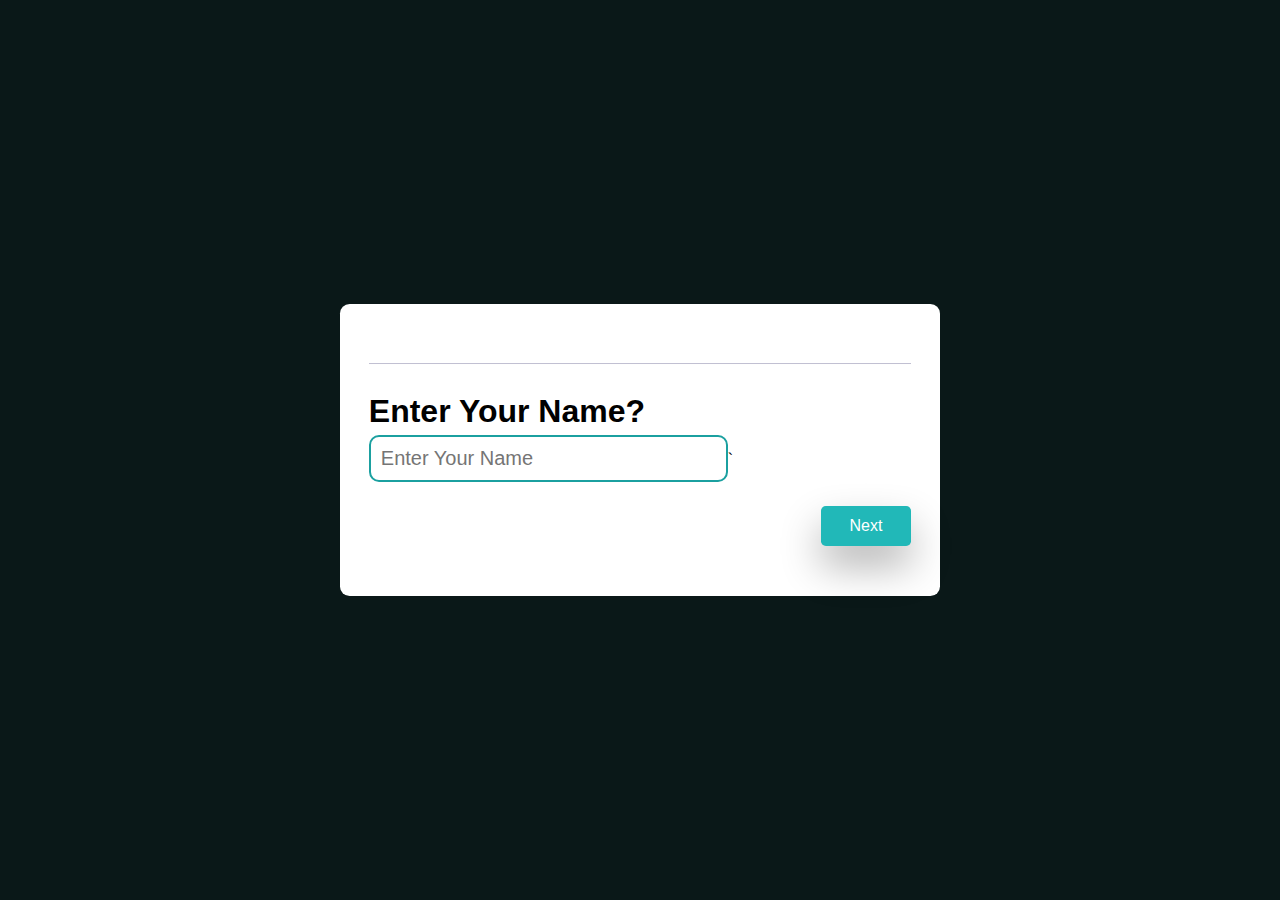
<file: info.html>
<!DOCTYPE html>
<html lang="en">

<head>
    <meta charset="UTF-8">
    <meta name="viewport" content="width=device-width, initial-scale=1.0">
    <title>Chest Workouts</title>
    <link rel="shortcut icon" href="./assets/logo.png" type="image/x-icon">
    <!-- bootstrap css -->
    <link href="https://cdn.jsdelivr.net/npm/bootstrap@5.0.2/dist/css/bootstrap.min.css" rel="stylesheet"
        integrity="sha384-EVSTQN3/azprG1Anm3QDgpJLIm9Nao0Yz1ztcQTwFspd3yD65VohhpuuCOmLASjC" crossorigin="anonymous">
    <link rel="stylesheet" href="https://cdnjs.cloudflare.com/ajax/libs/font-awesome/6.5.1/css/all.min.css"
        integrity="sha512-DTOQO9RWCH3ppGqcWaEA1BIZOC6xxalwEsw9c2QQeAIftl+Vegovlnee1c9QX4TctnWMn13TZye+giMm8e2LwA=="
        crossorigin="anonymous" referrerpolicy="no-referrer" />

    <!-- bootsrap js -->
    <script src="https://cdn.jsdelivr.net/npm/bootstrap@5.0.2/dist/js/bootstrap.bundle.min.js"
        integrity="sha384-MrcW6ZMFYlzcLA8Nl+NtUVF0sA7MsXsP1UyJoMp4YLEuNSfAP+JcXn/tWtIaxVXM"
        crossorigin="anonymous"></script>

    <link rel="stylesheet" href="https://cdnjs.cloudflare.com/ajax/libs/font-awesome/6.5.2/css/all.min.css"
        integrity="sha512-SnH5WK+bZxgPHs44uWIX+LLJAJ9/2PkPKZ5QiAj6Ta86w+fsb2TkcmfRyVX3pBnMFcV7oQPJkl9QevSCWr3W6A=="
        crossorigin="anonymous" referrerpolicy="no-referrer" />
    <link rel="stylesheet" href="chest.css">
</head>

<body>
    <header>
        <a href="index.html"><i class="fa-solid fa-arrow-left"></i></a>
    </header>
    <div class="empty"></div>

    <div class="workout">
        <center><u>
                <!-- <h1 style="padding: 20px 0px; color: white;">Chest Workouts</h1> -->
            </u></center>

        </div>
    </div>
</body>

</html>





<!doctype html>
<html lang="en">

<head>
    <!-- Required meta tags -->
    <meta charset="utf-8">
    <meta name="viewport" content="width=device-width, initial-scale=1">

    <!-- CSS -->
    <link rel="stylesheet" href="info.css">
    <link href="https://cdn.jsdelivr.net/npm/bootstrap@5.0.2/dist/css/bootstrap.min.css" rel="stylesheet"
        integrity="sha384-EVSTQN3/azprG1Anm3QDgpJLIm9Nao0Yz1ztcQTwFspd3yD65VohhpuuCOmLASjC" crossorigin="anonymous">
    <link rel="stylesheet" href="https://cdnjs.cloudflare.com/ajax/libs/font-awesome/6.5.1/css/all.min.css"
        integrity="sha512-DTOQO9RWCH3ppGqcWaEA1BIZOC6xxalwEsw9c2QQeAIftl+Vegovlnee1c9QX4TctnWMn13TZye+giMm8e2LwA=="
        crossorigin="anonymous" referrerpolicy="no-referrer" />

    <!-- bootsrap js -->
    <script src="https://cdn.jsdelivr.net/npm/bootstrap@5.0.2/dist/js/bootstrap.bundle.min.js"
        integrity="sha384-MrcW6ZMFYlzcLA8Nl+NtUVF0sA7MsXsP1UyJoMp4YLEuNSfAP+JcXn/tWtIaxVXM"
        crossorigin="anonymous"></script>

    <link rel="stylesheet" href="https://cdnjs.cloudflare.com/ajax/libs/font-awesome/6.5.2/css/all.min.css"
        integrity="sha512-SnH5WK+bZxgPHs44uWIX+LLJAJ9/2PkPKZ5QiAj6Ta86w+fsb2TkcmfRyVX3pBnMFcV7oQPJkl9QevSCWr3W6A=="
        crossorigin="anonymous" referrerpolicy="no-referrer" />
    <link rel="stylesheet" href="chest.css">
    <title>Quiz App using JavaScript - @code.scientist x @codingtorque</title>
</head>

<body>
    <div class="start-screen">
        <button id="start-button">Start</button>
    </div>
    <div id="display-container">
        <div class="header">
            <div class="number-of-count">
                <!-- <span class="number-of-question">1 of 5 questions</span> -->
            </div>

        </div>
        <div id="container">
            <h1>Enter Your Name?</h1>
            <input type="text" name="" id="" placeholder="Enter Your Name">`            
        </div>
        <div id="next-button-div">
            <button id="next-button">Next</button>
        </div>

    </div>


    <script src="./info.js"></script>
</body>

</html>
</file>
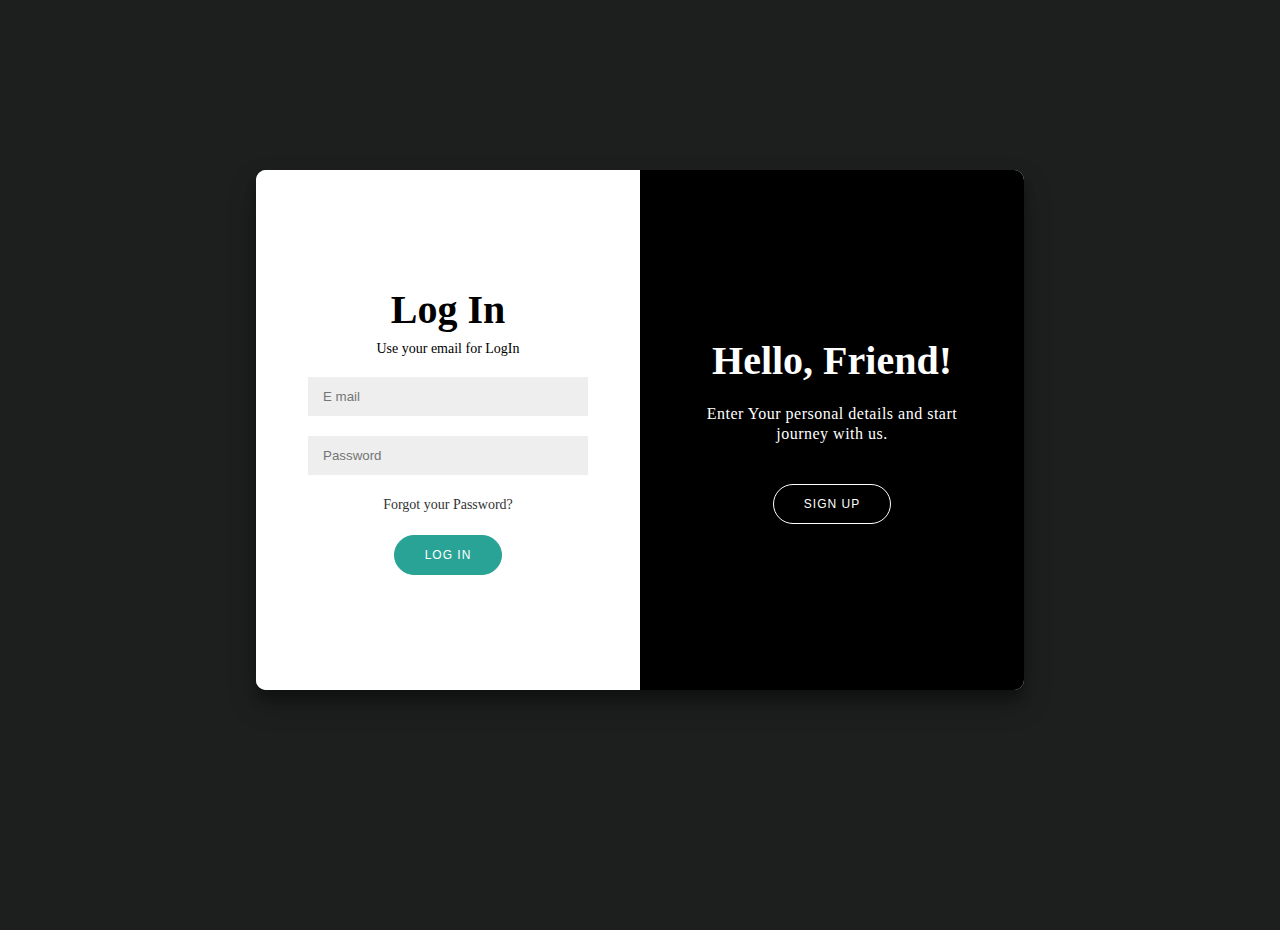
<file: login.html>
<!DOCTYPE html>
<html lang="en">
<head>
    <meta charset="UTF-8">
    <meta name="viewport" content="width=device-width, initial-scale=1.0">
    <link rel="shortcut icon" href="./assets/logo.png" type="image/x-icon">
    <link rel="shortcut icon" href="logo.png" type="image/x-icon" style="border-radius: 50%;">
    <title>Sign Up - Crossfit Club</title>

    <link rel="stylesheet" href="login.css">

</head>
<body>

    <div class="container" id="container">
        <div class="form-container sign-up-container">
            <form action="">
                <h1>Create Account</h1>
                <span>Use your email for Registration</span>
                <label for="name">
                    <input type="text" placeholder="Name" id="name">
                </label>
                <label for="email">
                    <input type="email" placeholder="E mail" id="email">
                </label>
                <label for="password">
                    <input type="password" placeholder="Password" id="password">
                </label>

                <button>Sign Up</button>

            </form>
        </div>

        <div class="form-container log-in-container">
            <form action="">
                <h1>Log In</h1>
                <span>Use your email for LogIn</span>
                
                <label for="mail">
                    <input type="email" placeholder="E mail" id="mail">
                </label>
                <label for="pssword">
                    <input type="password" placeholder="Password" id="pssword">
                </label>

                <a class="forgot" href="#">Forgot your Password?</a>
                <button><a href="#">Log In</a></button>

            </form>
        </div>

        <div class="overlay-container">
            <div class="overlay">
                <div class="overlay-panel overlay-left">
                    <h1>Welcome Back!</h1>
                    <p>To keep connected with us please login with your personal info.</p>
                    <button class="button" id="login">Log In</button>
                </div>

                <div class="overlay-panel overlay-right">
                    <h1>Hello, Friend!</h1>
                    <p>Enter Your personal details and start journey with us.</p>
                    <button class="button" id="signup">Sign Up</button>
                </div>
            </div>
        </div>
    </div>

    <script src="login.js"></script>
</body>
</html>
</file>
<file: chest.css>
*{
    margin: 0;
    padding: 0px;
}
body{
    background-color: #0A1818;
}
header{
    position: fixed;
    background-color: #0A1818;
    height: 80px;
    width: 100%;
    z-index: 1;
}
header a{
    text-decoration: none;
}
header a i{
    font-size: 30px;
    color: white;
    margin: 20px;
}
.empty{
    height: 80px;
}

.workout-list{
    display: flex;
    flex-direction: row;
    flex-wrap: wrap;
    justify-content: center;
}

.card{
    margin: 40px ;
    box-shadow: 10px 8px 8px rgba(128, 128, 128, 0.314);
}
.card img{
    height: 200px;
    width: 100%;
}
</file>
<file: info.css>
* {
    padding: 0;
    margin: 0;
    box-sizing: border-box;
    font-family: "Poppins", sans-serif;
  }
  body {
    height: 100vh;
    background: linear-gradient(184deg,#0A1818,#0A1818);
  }
  .start-screen,
  .score-container {
    position: absolute;
    top: 0;
    width: 100%;
    height: 100%;
    display: flex;
    flex-direction: column;
    align-items: center;
    justify-content: center;
  }
  button {
    border: none;
    outline: none;
    cursor: pointer;
  }
  #start-button,
  #restart {
    font-size: 1.3em;
    padding: 0.5em 1.8em;
    border-radius: 0.2em;
    box-shadow: 0 20px 30px rgba(0, 0, 0, 0.4);
  }
  #restart {
    margin-top: 0.9em;
  }
  /* .container{
 
  } */

  input{
    padding: 10px;
    /* width:400px; */
    padding-right: 80px;
    font-size: 20px;
    border: 2px solid #1ba0a0;
    text-align: left;
    border-radius: 10px;
    margin-top: 5px;
  }
  #display-container {
    background-color: #ffffff;
    padding: 3.1em 1.8em;
    width: 80%;
    max-width: 37.5em;
    margin: 0 auto;
    position: absolute;
    transform: translate(-50%, -50%);
    top: 50%;
    left: 50%;
    border-radius: 0.6em;
  }
  .header {
    margin-bottom: 1.8em;
    display: flex;
    justify-content: space-between;
    align-items: center;
    padding-bottom: 0.6em;
    border-bottom: 0.1em solid #c0bfd2;
  }
  .timer-div {
    background-color: #e1f5fe;
    width: 7.5em;
    border-radius: 1.8em;
    display: flex;
    align-items: center;
    justify-content: space-between;
    padding: 0.7em 1.8em;
  }
  .question {
    margin-bottom: 1.25em;
    font-weight: 600;
  }
  .option-div {
    font-size: 0.9em;
    width: 100%;
    padding: 1em;
    margin: 0.3em 0;
    text-align: left;
    outline: none;
    background: transparent;
    border: 1px solid #c0bfd2;
    border-radius: 0.3em;
  }
  .option-div:disabled {
    color: #000000;
    cursor: not-allowed;
  }
  #next-button {
    font-size: 1em;
    margin-top: 1.5em;
    background-color: #21b8b8;
    color: #ffffff;
    padding: 0.7em 1.8em;
    border-radius: 0.3em;
    float: right;
    box-shadow: 0px 20px 40px rgba(0, 0, 0, 0.3);
  }
  #next-button:hover {
    background-color: #1ba0a0;
  }
  .hide {
    display: none;
  }

  #yesnobox{
    display: flex;
    gap: 5px;
  }

  .yesnobtn{
    /* border: 1px solid red; */
    padding: 10px;
  }
</file>
<file: login.css>
*{
    box-sizing: border-box;
}

body{
    /* background-image: url("https://t4.ftcdn.net/jpg/05/15/77/39/360_F_515773972_IH759yGiOyAdQLtr2qdpMh71QVNely9C.jpg"); */
    
    background:#1d1f1e;
    background-repeat: no-repeat;
    background-size: cover;
    display: flex;
    align-items: center;
    justify-content: center;
    flex-direction: column;
    height: 100vh;
    margin: -20px 0 50px;
}
header{
    position: fixed;
    background-color: #0A1818;
    height: 80px;
    width: 100%;
    z-index: 1;
}
header a{
    text-decoration: none;
}
header a i{
    font-size: 30px;
    color: white;
    margin: 20px;
}
.empty{
    height: 80px;
}


h1{
    font-weight: bold;
    margin: 0;
    font-size: 40px;
}

p{
    font-size: 16px;
    font-weight: 100;
    line-height: 20px;
    letter-spacing: 0.5px;
    margin: 20px 0 30px;
}

span{
    padding-top: 8px;
    padding-bottom: 10px;
    font-size: 14px;
}

.forgot{
    text-decoration: none;
    color: #333;
    margin: 12px 0;
    font-size: 14px;
}

button{
    margin-top: 10px;
    border-radius: 20px;
    border: 1px solid #29a396;
    background-color: #29a396;
    color: white;
    padding: 12px 30px;
    letter-spacing: 1px;
    text-transform: uppercase;
    transition: transform 80ms ease-in;
    font-size: 12px;
}

button a{
    text-decoration: none;
    color: white;
}

button:active{
    transform: scale(0.96);
}
button:focus{
    outline: none;
}

button.button{
    background-color: transparent;
    border-color: white;
}

form{
    background-color: white;
    display: flex;
    align-items: center;
    justify-content: center;
    padding: 0 50px;
    height: 100%;
    text-align: center;
    flex-direction: column;
}

input{
    background-color: #eee;
    border: none;
    padding: 12px 15px;
    margin: 10px 0;
    width: 280px;
    cursor: pointer;
}

.container{
    background-color: #fff;
    border-radius: 10px;
    box-shadow: 0 14px 28px rgba(0,0,0,0.25), 0 10px 10px rgba(0,0,0,0.25);
    position: relative;
    overflow: hidden;
    width: 768px;
    max-width: 100%;
    min-height: 520px;
}

.form-container{
    position: absolute;
    top: 0;
    height: 100%;
    transition: all 0.6s ease-in-out;
}

.log-in-container{
    position: absolute;
    top: 0;
    height: 100%;
    transition: all 0.6s ease-in-out;
    width: 50%;  
    align-items: center;
    justify-content: center;
    text-align: center;
}

.container.right-panel-active .log-in-container{
    transform: translateX(50%);
}

.sign-up-container{
    left: 0;
    width: 50%;
    opacity: 0;
    z-index: 1;
}

.container.right-panel-active .sign-up-container{
    transform: translateX(100%);
    opacity: 1;
    z-index: 5;
    animation: show 0.6s;
}

@keyframes show {
    0% , 49.99%{
        opacity: 0;
        z-index: 1;
    }

    50% , 100%{
        opacity: 1;
        z-index: 5;
    }
    
}

.overlay-container{
    position: absolute;
    top: 0;
    left: 50%;
    width: 50%;
    height: 100%;
    overflow: hidden;
    transition: transform 0.6s ease-in-out;
    z-index: 100;
}


.overlay-panel{
    position: absolute;
    display: flex;
    align-items: center;
    justify-content: center;
    flex-direction: column;
    padding: 0 40px;
    text-align: center;
    top: 0;
    height: 100%;
    width: 50%;
    transform: translateX(0);
    transition: transform 0.6s ease-in-out;
}

.overlay-left{
    transform: translateX(-20%);
}

.container.right-panel-active .overlay-left{
    transform: translateX(0);
}

.overlay-right{
    right: 0;
    transform: translateX(0);
}

.container.right-panel-active .overlay-right{
    transform: translateX(-10%);
}

.container.right-panel-active .overlay-container{
    transform: translateX(-100%);
}

.overlay{
    background: black;
    background: -webkit-linear-gradient(to right , black , black);
    background: linear-gradient(to right , black , black);
    background-size: cover;
    background-position: 0 0 ;
    background-repeat: no-repeat;
    color: white;
    position: relative;
    left: -100%;
    height: 100%;
    width: 200%;
    transform: translateX(0);
    transition: transform 0.6s ease-in-out;
}

.container.right-panel-active .overlay{
    transform: translateX(50%);
}
</file>
